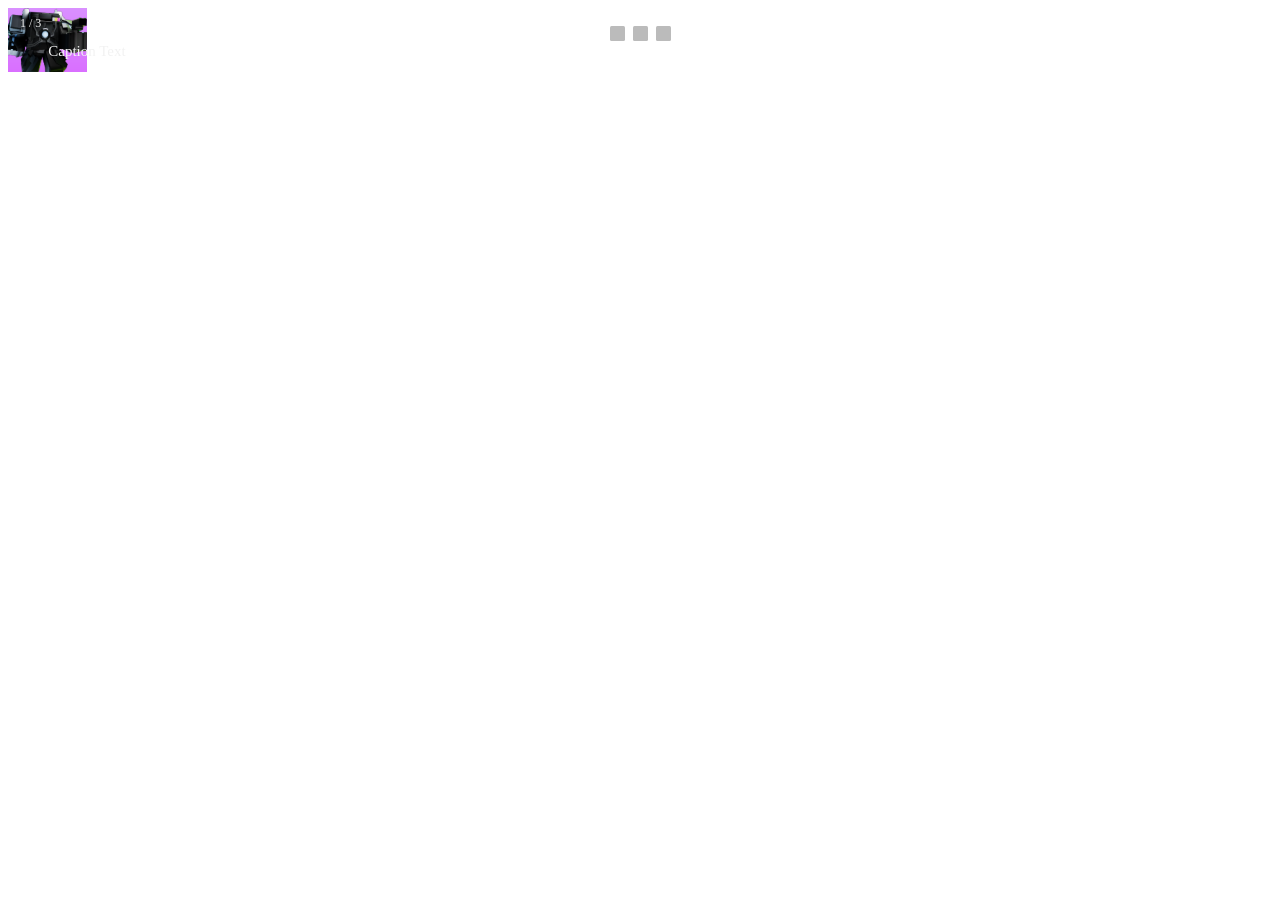
<file: contoh.html>
<!DOCTYPE html>
<html lang="en">
<head>
    <meta name="viewport" content="width=device-width, initial-scale=1.0">
    <title>contoh auto slide</title>
    <link rel="stylesheet" href="contoh.css">
</head>
<body>
    <div class="slideshow-container">
    <div class="mySlides fade">
      <div class="numbertext">1 / 3</div>
      <img src="image/titan printer.png" style="width:50%">
      <div class="text">Caption Text</div>
    </div>
  
    <div class="mySlides fade">
      <div class="numbertext">2 / 3</div>
      <img src="image/utcm.png" style="width:50%">
      <div class="text">Caption Two</div>
    </div>
  
    <div class="mySlides fade">
      <div class="numbertext">3 / 3</div>
      <img src="image/hyper uts.png" style="width:50%">
      <div class="text">Caption Three</div>
    </div>
  </div>
  <br>
  
  <div style="text-align:center">
    <span class="dot" onclick="currentSlide(1)"></span>
    <span class="dot" onclick="currentSlide(2)"></span>
    <span class="dot" onclick="currentSlide(3)"></span>
  </div>
  <script src="contoh.js"></script>
</body>
</html>
</file>
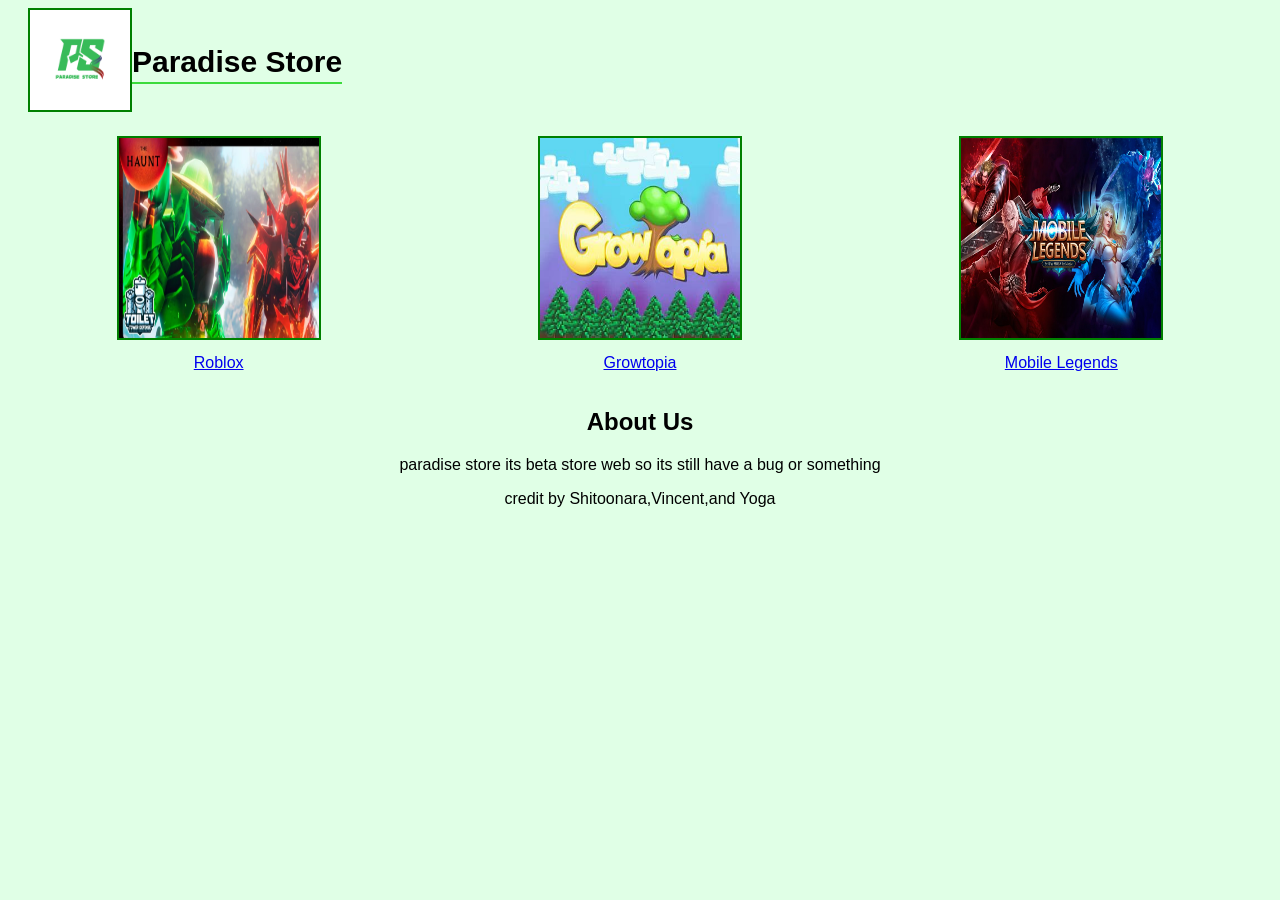
<file: contohweb.html>
<!DOCTYPE html>
<html>
<head>
    <title>Paradise Store</title>
    <link rel="stylesheet" href="contohweb.css">
</head>
<body>
    <header>
        <div class="logo">
            <img src="A.png" alt="Paradise Store Logo">
        </div>
        <h1>Paradise Store</h1>
    </header>

    <main>
        <div class="game-container">
            <a href="halaman1.html">
                <img src="logogame.png" alt="Roblox">
                <p>Roblox</p>
            </a>
            <a href="index1.html">
                <img src="growtopia.jpg" alt="Growtopia">
                <p>Growtopia</p>
            </a>
            <a href="ml.html">
                <img src="ML OLD.jpg" alt="Mobile Legends">
                <p>Mobile Legends</p>
            </a>
        </div>

        <section id="about-us">
            <h2>About Us</h2>
            <p>
                paradise store its beta store web so its still have a bug or something
            </p>

            <p>
                credit by Shitoonara,Vincent,and Yoga
            </p>
        </section>
    </main>

    <script src="script.js"></script>
</body>
</html>
</file>
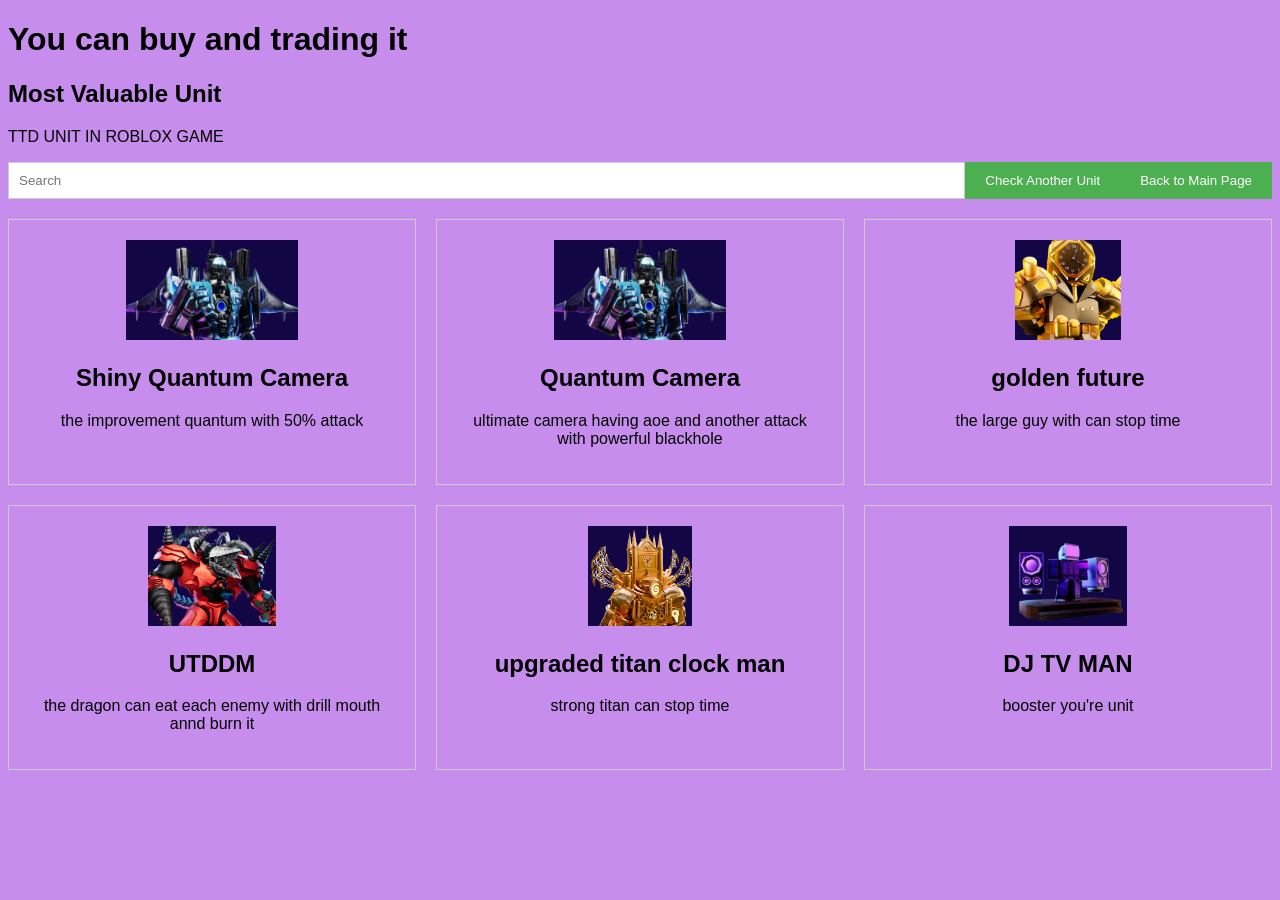
<file: halaman1.html>
<!DOCTYPE html>
<html>
<head>
    <title>Stores</title>
    <link rel="stylesheet" href="sigma.css">
</head>
<body>
    <header>
        <h1>You can buy and trading it</h1>
        <h2>Most Valuable Unit</h2>
        <p>TTD UNIT IN ROBLOX GAME</p>
        <div class="search-bar">
            <input type="text" id="searchInput" placeholder="Search">
            <button id="checkAnotherUnit">Check Another Unit</button>
            <button onclick="window.location.href='contohweb.html'">Back to Main Page</button>
        </div>
    </header>

    <main>
        <div class="unit-list" id="unit-list"></div>
    </main>

    <script src="script.js"></script>
</body>
</html>
</file>
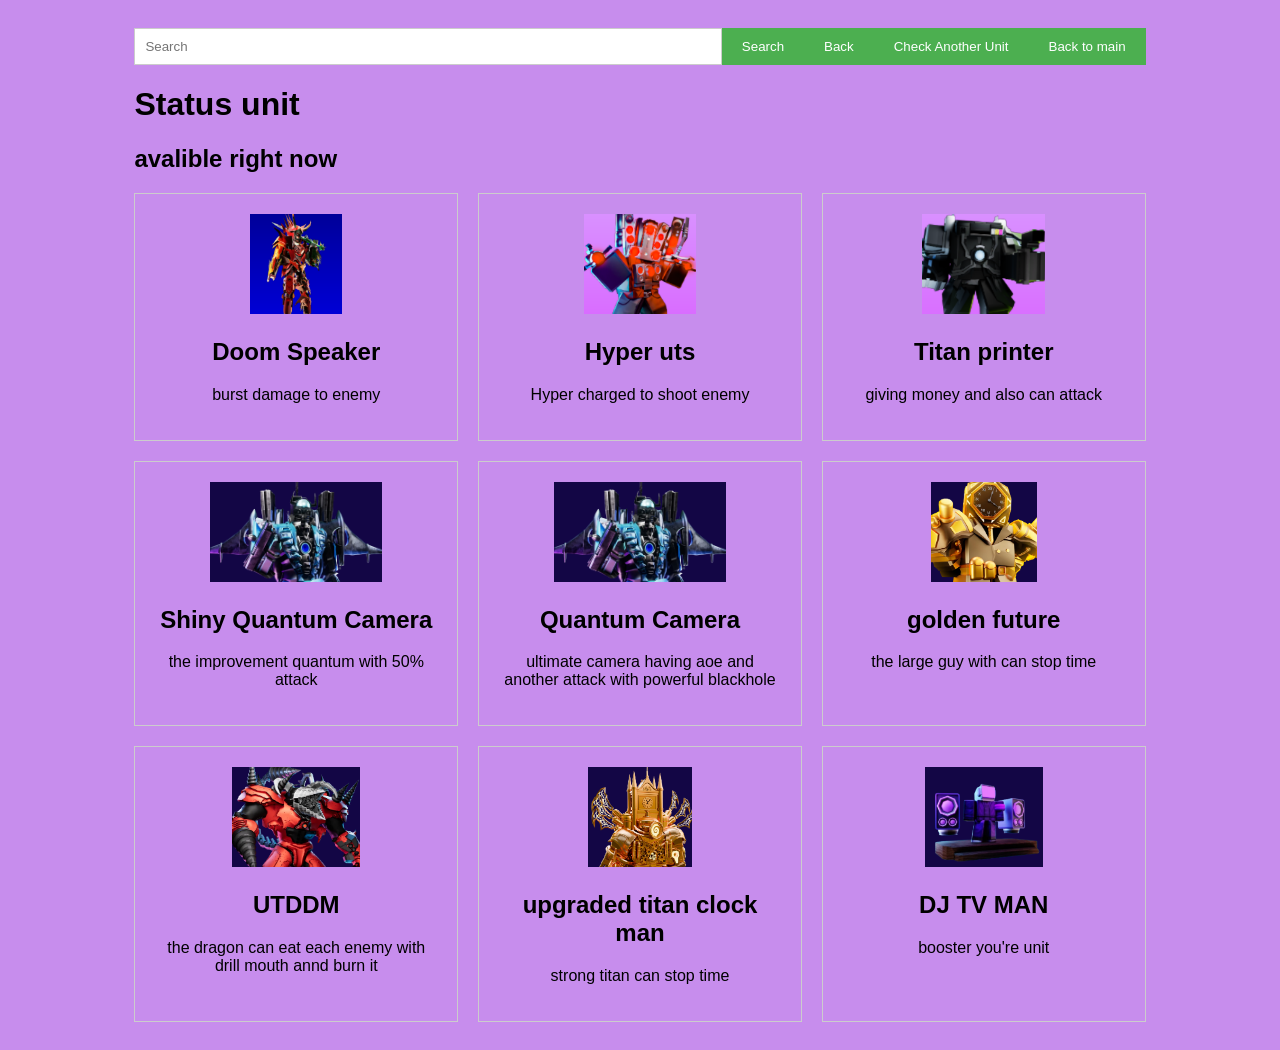
<file: halaman2.html>
<!DOCTYPE html>
<html>
<head>
    <title>Stores</title>
    <link rel="stylesheet" href="sigma.css">
</head>
<body>
    <div class="container">
        <div class="search-bar">
            <input type="text" id="searchInput" placeholder="Search">
            <button onclick="searchUnits()">Search</button>
            <button onclick="history.back()">Back</button>
            <button onclick="window.location.href='halaman2.html'">Check Another Unit</button>
            <button onclick="window.location.href='halaman1.html'">Back to main</button>
        </body>
        </div>
        <h1>Status unit</h1>
        <h2>avalible right now</h2>

        <div class="unit-list" id="unit-list"></div>
    </div>
    <script src="script2.js"></script>
</body>
</html>
</file>
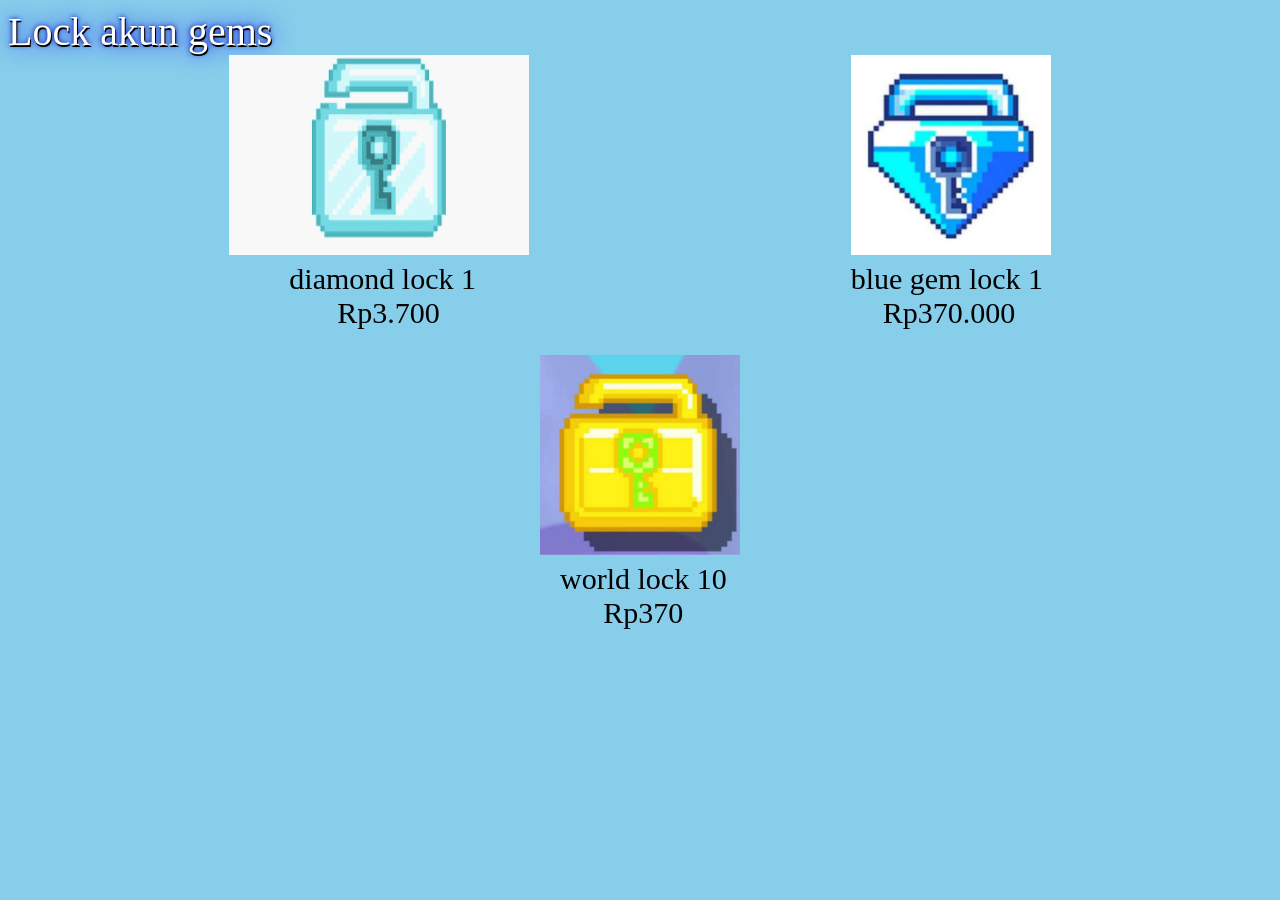
<file: index1.html>
<!DOCTYPE html>
<html lang="en">


<head>
    <meta charset="UTF-8">
    <meta name="viewport" content="width=device-width, initial-scale=1.0">
    <title>Website game growtopia</title>
    <link rel="stylesheet" href="styleblue.css">
</head>

<body>
    <div class="hi">

        <a id="link1" href="index1.html" class="button">Lock</a>
        <a id="link1" href="li.html" class="button">akun</a>
        <a id="link1" href="lu.html" class="button">gems</a>
    </div>
    <div class="ho">
        <div class="hu">
            <img src="nj.png" alt="diamond lock" width="300" height="200"><br>
            <div class="bb">
                diamond lock 1 <br>
                <div class="bc">
                    Rp3.700
                </div>
            </div>

        </div>
        <div class="hu">
            <img src="pi.png" alt="blue gems lock" width="200" height="200"><br>
            blue gem lock 1 <br>
            <div class="be">
                Rp370.000
            </div>
        </div>
    </div>
    <div class="ab">
        <div class="hu">
            <img src="mn.png" alt="world lock" width="200px" height="200px"><br>
            <div class="bf">
                world lock 10<br>
                <div class="bg">
                    Rp370
                </div>
            </div>
        </div>
    </div>

</body>

</html>
</file>
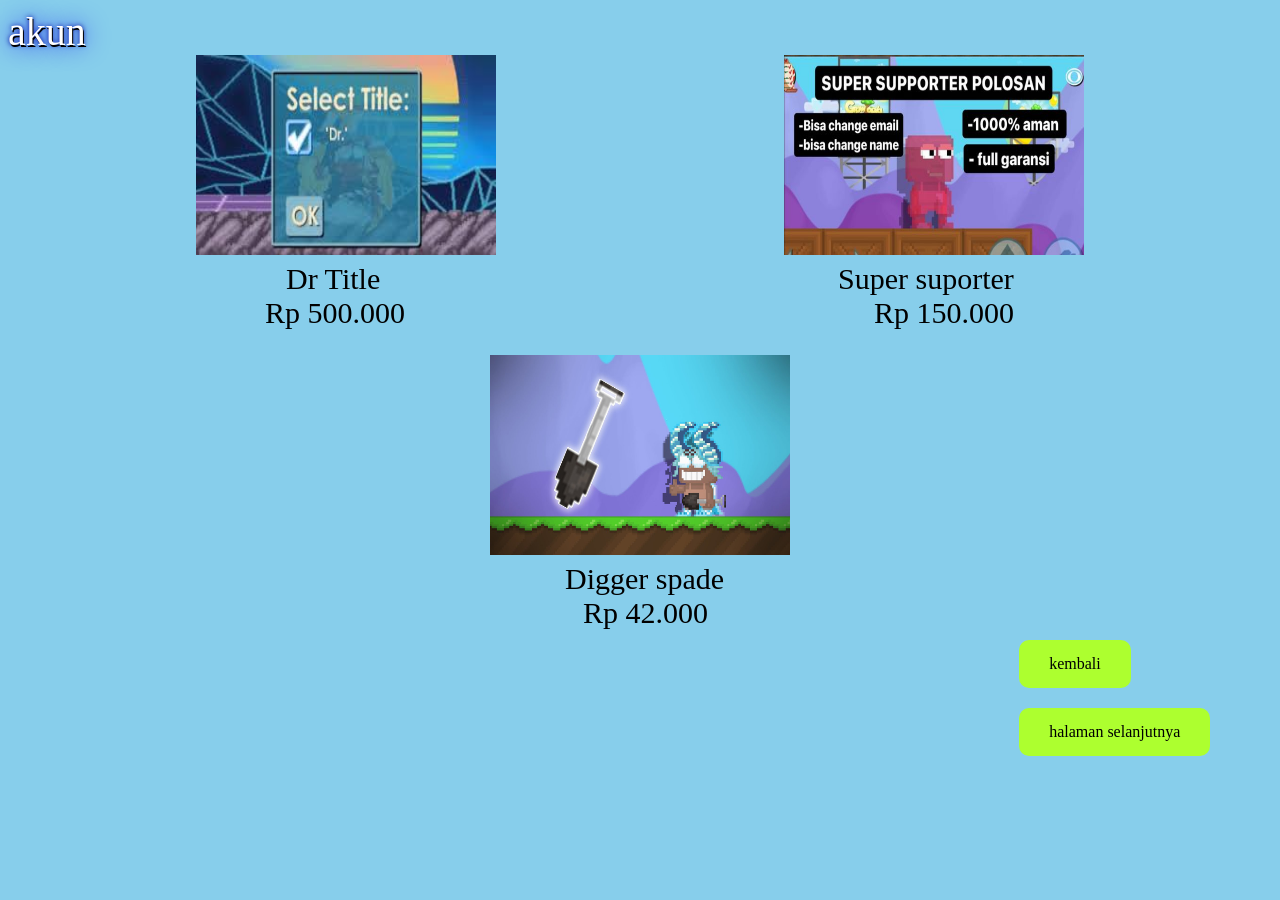
<file: li.html>
<!DOCTYPE html>
<html lang="en">

<head>
    <meta charset="UTF-8">
    <meta name="viewport" content="width=device-width, initial-scale=1.0">
    <title>Document</title>
    <link rel="stylesheet" href="styles.css">
</head>

<body>
    <div class="hi">
        akun
    </div>
    <div class="ho">
        <div class="hu">
            <img src="images.jpg" alt="dr title" width="300" height="200"><br>
            <div class="bb">
                Dr Title <br>
                <div class="bc">
                    Rp 500.000
                </div>
            </div>

        </div>
        <div class="hu">
            <img src="hi.jpg" alt="super suporter" width="300" height="200"><br>
            <div class="op">
                Super suporter <br>
            </div>
            <div class="be">
                Rp 150.000
            </div>
        </div>
    </div>
    <div class="ab">
        <div class="hu">
            <img src="fg.jpg" alt="digger spade" width="300px" height="200px"><br>
            <div class="bf">
                Digger spade<br>
                <div class="bg">
                    Rp 42.000
                </div>
            </div>
        </div>
    </div>
    <div class="hello">
        <a href="contohweb.html" class="button">kembali</a>
        <a href="index1.html" class="button">halaman selanjutnya</a>
    </div>

</body>

</html>
</file>
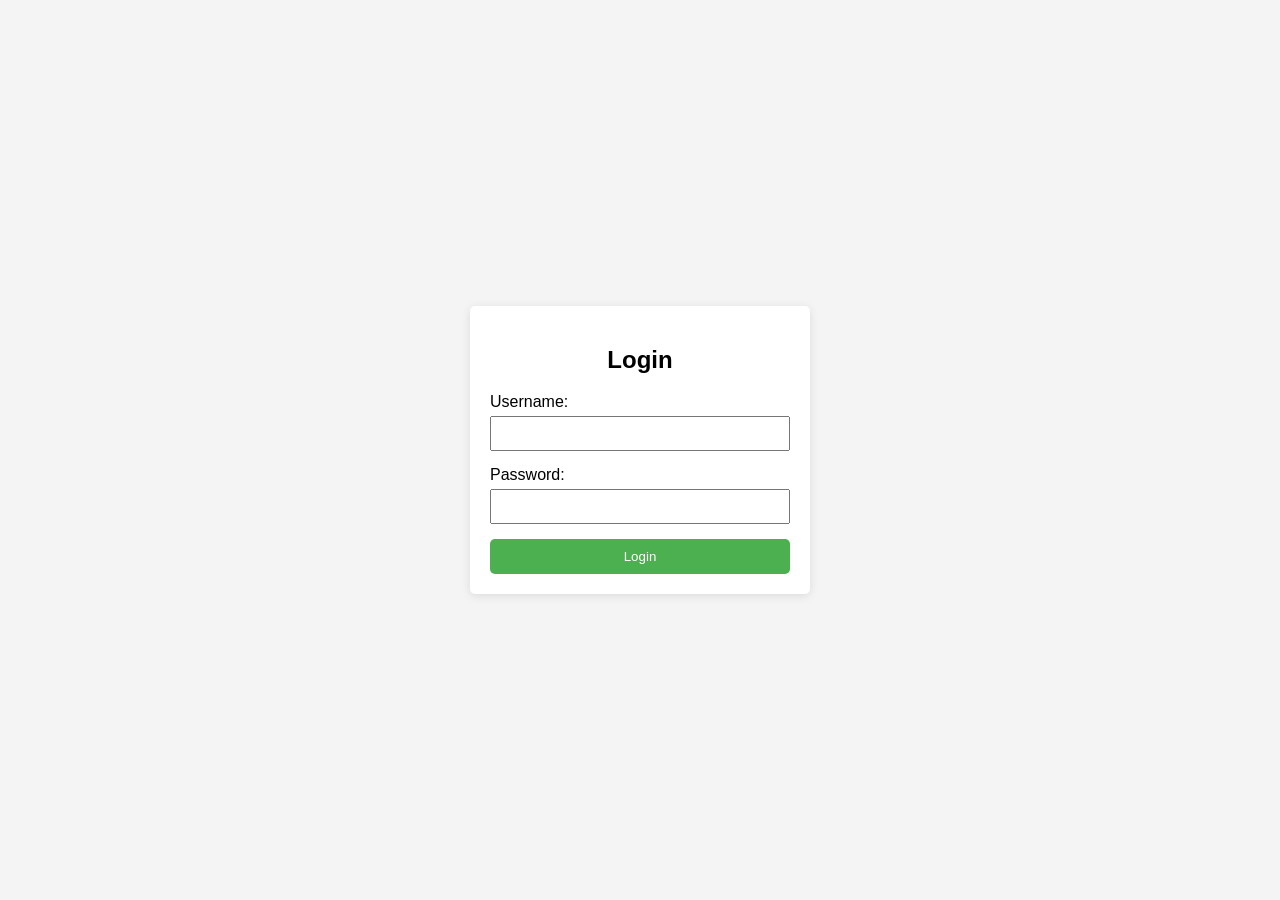
<file: login.html>
<!DOCTYPE html>
<html lang="en">
<head>
    <link rel="stylesheet" href="login.css">
    <title>Login</title>
</head>
<body>
    <div class="login-container"> 
        <h2>Login</h2>
        <form action="ml.html" method="POST">
            <div class="form-group">
                <label for="username">Username:</label>
                <input type="text" id="username" name="username" required>
            </div>
            <div class="form-group">
                <label for="password">Password:</label>
                <input type="password" id="password" name="password" required>
            </div>
            <button type="submit" class="login-btn">Login</button>
        </form>
    </div>
</body>
</html>
</file>
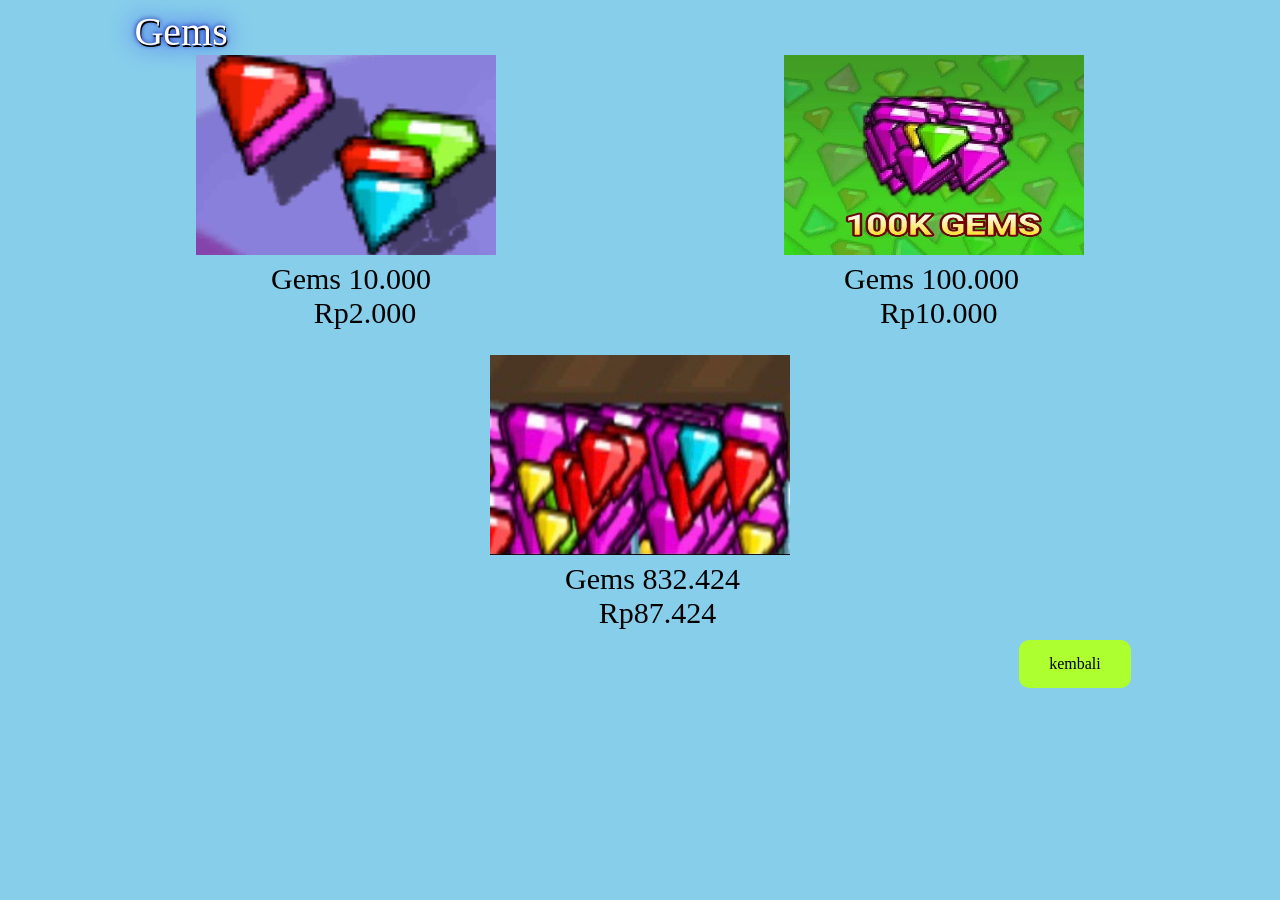
<file: lu.html>
<!DOCTYPE html>
<html lang="en">

<head>
    <meta charset="UTF-8">
    <meta name="viewport" content="width=device-width, initial-scale=1.0">
    <title>Website game growtopia</title>
    <link rel="stylesheet" href="styless.css">
</head>

<body>

    <body>
        <div class="hi">
            Gems
        </div>
        <div class="ho">
            <div class="hu">
                <img src="gf.jpg" alt="Gems" width="300" height="200"><br>
                <div class="bb">
                    Gems 10.000 <br>
                    <div class="bc">
                        Rp2.000
                    </div>
                </div>

            </div>
            <div class="hu">
                <img src="rf.jpg" alt="Gems 100k" width="300" height="200px"><br>
                <div class="se">
                    Gems 100.000 <br>
                    <div class="be">
                        Rp10.000
                    </div>
                </div>
            </div>
        </div>
        <div class="ab">
            <div class="hu">
                <img src="gems.jpg" alt="Gems" width="300px" height="200px"><br>
                <div class="bf">
                    Gems 832.424<br>
                    <div class="bg">
                        Rp87.424
                    </div>
                </div>
            </div>

        </div>
        <a href="contohweb.html" class="button">kembali</a>
        </div>

    </body>

</html>
</file>
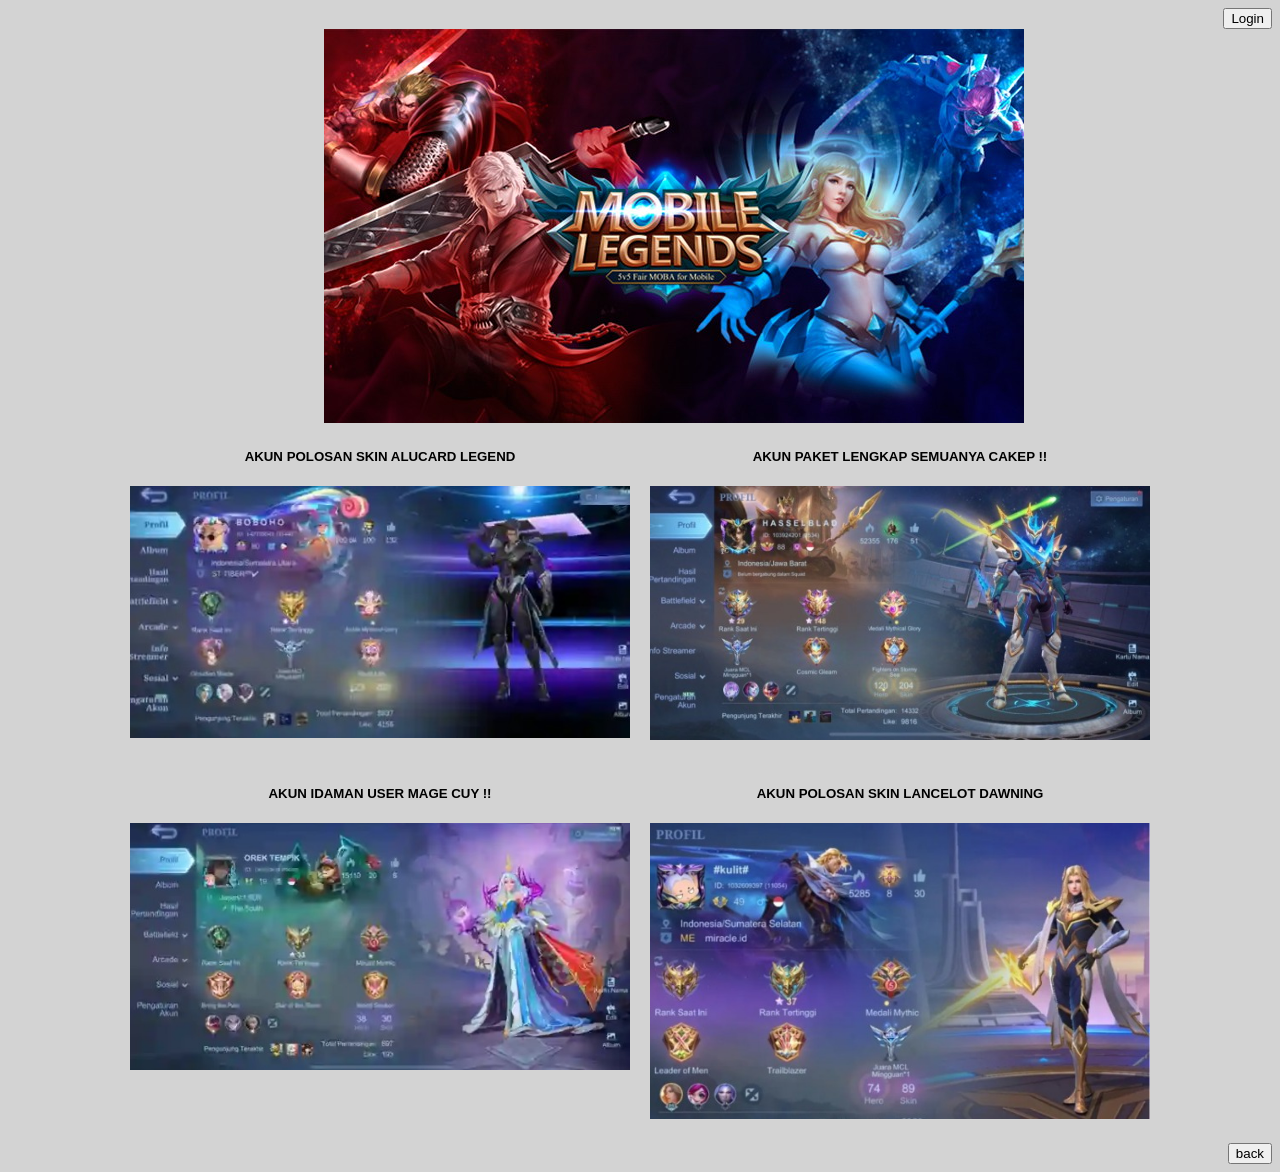
<file: ml.html>
<!DOCTYPE html>
<html lang="en">
<head>
    <title>JUAL BELI AKUN ML</title>
    <link rel="stylesheet" href="ml.css">
</head>
<body>
    <div class="login">
        <a href="login.html"><button>Login</button></a>
    </div>
    <header>
        <div class="logo">
            <img src="ML OLD.jpg" alt="mobile legend">
        </div>
    </header>
    <div class="mobile-legend">
        <div class="image-row">
            <div class="image-item">
                <h5>AKUN POLOSAN SKIN ALUCARD LEGEND</h5>
                <a href="bayar.png"><img src="ml.jpg" alt="Akun Polosan Skin Alucard Legend"></a>
            </div>
            <div class="image-item">
                <h5>AKUN PAKET LENGKAP SEMUANYA CAKEP !!</h5>
                <a href="bayar2.png"><img src="ml2.jpg" alt="Akun Paket Lengkap Semuanya Cakep"></a>
            </div>
        </div>
        <div class="image-row">
            <div class="image-item">
                <h5>AKUN IDAMAN USER MAGE CUY !!</h5>
                <a href="bayar3.png"><img src="ml3.jpg" alt="Akun Idaman User Mage Cuy"></a>
            </div>
            <div class="image-item">
                <h5>AKUN POLOSAN SKIN LANCELOT DAWNING</h5>
                <a href="bayar4.png"><img src="ml4.jpg" alt="Akun Polosan Skin Lancelot Dawning"></a>
            </div>
        </div>
    </div>
    <div class="back">
    <a href="contohweb.html"><button>back</button></a>
    </div>
</body>
</html>
</file>
<file: contoh.css>
* {box-sizing:border-box}

/* Slideshow container */
.slideshow-container {
  max-width: 500px;
  max-height: 250px;
  position: fixed;
  margin: auto;
}

/* Hide the images by default */
.mySlides {
  display: none;
}


/* Position the "next button" to the right */
.next {
  right: 0;
  border-radius: 3px 0 0 3px;
}

/* On hover, add a black background color with a little bit see-through */
.prev:hover, .next:hover {
  background-color: rgba(0,0,0,0.8);
}

/* Caption text */
.text {
  color: #f2f2f2;
  font-size: 15px;
  padding: 8px 12px;
  position: absolute;
  bottom: 8px;
  width: 100%;
  text-align: center;
}

/* Number text (1/3 etc) */
.numbertext {
  color: #f2f2f2;
  font-size: 12px;
  padding: 8px 12px;
  position: absolute;
  top: 0;
}

/* The dots/bullets/indicators */
.dot {
  cursor: pointer;
  height: 15px;
  width: 15px;
  margin: 0 2px;
  background-color: #bbb;
  border-radius: 10%;
  display: inline-block;
  transition: background-color 0.6s ease;
}

.active, .dot:hover {
  background-color: #717171;
}

/* Fading animation */
.fade {
  animation-name: fade;
  animation-duration: 1.5s;
}

@keyframes fade {
  from {opacity: .4}
  to {opacity: 1}
}
</file>
<file: contohweb.css>
body {
    background-color: #e0ffe6; 
    font-family: Arial, sans-serif;
    text-align: center;
}

header {
    display: flex;
    justify-content: flex; 
    align-items: center;
  }
  
  .logo img {
    width: 100px;
    height: auto;
    margin-left: 20px; 
  }
  
  header h1 {
    font-size: 30px;
    position: relative;
  }
  
  header h1::after {
    content: "";
    display: block;
    width: 100%;
    height: 2px;
    background-color: #3cdb3c;
    position: absolute;
    bottom: -5px;
    left: 0;
  }

.game-container {
    display: flex;
    justify-content: space-around;
    margin-top: 20px;
}

img {
    width: 200px;
    height: 200px;
    border: 2px solid #008000; 
}

p {
    margin-top: 10px;
}
</file>
<file: sigma.css>
body {
    font-family: Arial, sans-serif;
    background-color: #c78ded; 
  }
  
  .container {
    width: 80%;
    margin: 0 auto;
    padding: 20px;
  }
  
  .search-bar {
    display: flex;
    margin-bottom: 20px;
  }
  
  .search-bar input {
    flex: 1;
    padding: 10px;
    border: 1px solid #ccc;
  }
  
  .search-bar button {
    padding: 10px 20px;
    background-color: #4CAF50;
    color: white;
    border: none;
    cursor: pointer;
  }
  
  .unit-list {
    display: grid;
    grid-template-columns: repeat(3, 1fr); 
    grid-gap: 20px; 
}

.unit-card {
    border: 1px solid #ccc;
    padding: 20px;
    text-align: center;
}


.unit-card img {
    max-height: 100px;
}
</file>
<file: styleblue.css>
body {
    background-color: skyblue;
}

.hi {
    color: white;
    text-shadow: 1px 2px black, 0 0 25px blue, 0 0 5px darkblue;
    font-size: 40px;

}

#link1 {
    color: white;
    text-decoration: none;
}

.hu {
    display: block;
    font-size: 30px;
}

.ho {
    display: flex;
    gap: 100px;
    height: 300px;
    justify-content: space-evenly;
    max-width: 150%;
}

.ab {
    justify-content: center;
    display: flex;
}

.bb {
    margin-left: 20%;
}

.bc {
    margin-left: 20%;
}

.be {
    margin-left: 16%;
}

.bf {
    margin-left: 10%;
}

.bg {
    margin-left: 24%;
}
</file>
<file: styles.css>
body {
    background-color: skyblue;
}

.hi {
    color: white;
    text-shadow: 1px 2px black, 0 0 25px blue, 0 0 5px darkblue;
    font-size: 40px;


}

#link1 {
    color: white;
    text-decoration: none;
}

.hu {
    display: block;
    font-size: 30px;
}

.ho {
    display: flex;
    gap: 100px;
    height: 300px;
    justify-content: space-evenly;
    max-width: 150%;
}

.ab {
    justify-content: center;
    display: flex;
}

.bb {
    margin-left: 30%;
}

.bc {
    margin-left: -10%;
}

.be {
    margin-left: 30%;
}

.bf {
    margin-left: 25%;
}

.bg {
    margin-left: 8%;
}

.op {
    margin-left: 18%;
}

.button {
    display: inline-block;
    padding: 15px 30px;
    margin: 10px;
    background-color: greenyellow;
    color: black;
    text-decoration: none;
    border-radius: 10px;
    transition: background-color 0.3s;
    margin-left: 80%;
}
</file>
<file: login.css>
body {
    font-family: Arial, sans-serif;
    background-color: #f4f4f4;
    display: flex;
    justify-content: center;
    align-items: center;
    height: 100vh;
    margin: 0;
}

.login-container {
    background-color: white;
    padding: 20px;
    border-radius: 5px;
    box-shadow: 0 2px 10px rgba(0, 0, 0, 0.1);
    width: 300px;
}

h2 {
    text-align: center;
}

.form-group {
    margin-bottom: 15px;
}

label {
    display: block;
    margin-bottom: 5px;
}

input[type="text"],
input[type="password"] {
    width: 100%;
    padding: 8px;
    box-sizing: border-box;
}

.login-btn {
    width: 100%;
    padding: 10px;
    background-color: #4CAF50;
    color: white;
    border: none;
    border-radius: 5px;
    cursor: pointer;
}

.login-btn:hover {
    background-color: #45a049;
}

p {
    text-align: center;
}
</file>
<file: styless.css>
body {
    background-color: skyblue;
}

.hi {
    color: white;
    text-shadow: 1px 2px black, 0 0 25px blue, 0 0 5px darkblue;
    font-size: 40px;
    margin-left: 10%;

}

#link1 {
    color: white;
    text-decoration: none;
}

.hu {
    display: block;
    font-size: 30px;
}

.ho {
    display: flex;
    gap: 100px;
    height: 300px;
    justify-content: space-evenly;
    max-width: 150%;
}

.ab {
    justify-content: center;
    display: flex;
}

.bb {
    margin-left: 25%;
}

.bc {
    margin-left: 19%;
}

.be {
    margin-left: 15%;
}

.bf {
    margin-left: 25%;
}

.bg {
    margin-left: 15%;
}

.op {
    margin-left: 23%;
}

.button {
    display: inline-block;
    padding: 15px 30px;
    margin: 10px;
    background-color: greenyellow;
    color: black;
    text-decoration: none;
    border-radius: 10px;
    transition: background-color 0.3s;
    margin-left: 80%;

}

.se {
    margin-left: 20%;
}
</file>
<file: ml.css>
body{
    font-family: Arial, sans-serif;
    background-color: rgb(211, 211, 211);
}
.login{
    text-align: right;
}

.logo {
    margin-left: 25%;
}
.a{
    text-align: center;
}
.mobile-legend {
    display: flex;
    flex-direction: column;
    align-items: center;
}

.image-row {
    display: flex;
    justify-content: center;
    margin-bottom: 20px; 
}

.image-item {
    margin: 0 10px;
    text-align: center; 
}

.image-item img {
    max-width: 500px;
    height: auto;
}

.back{
    text-align: right;
}
</file>
